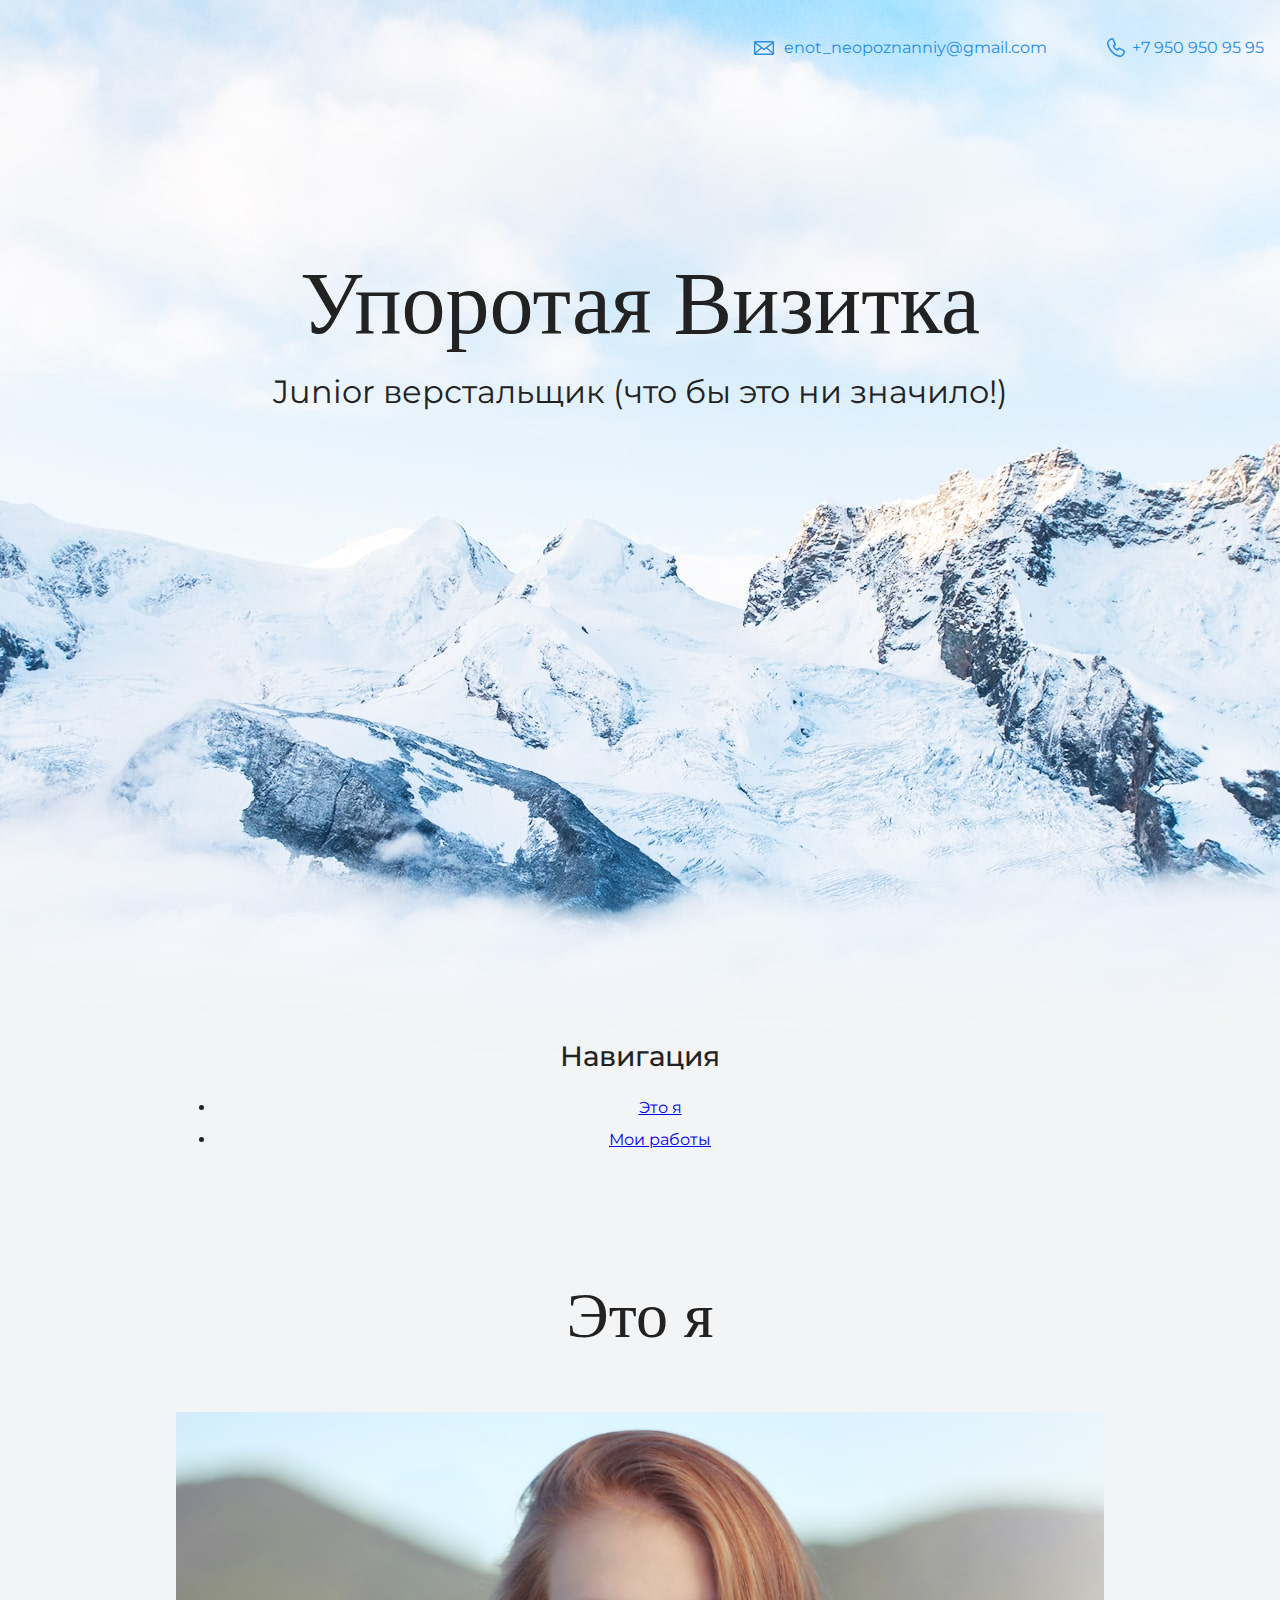
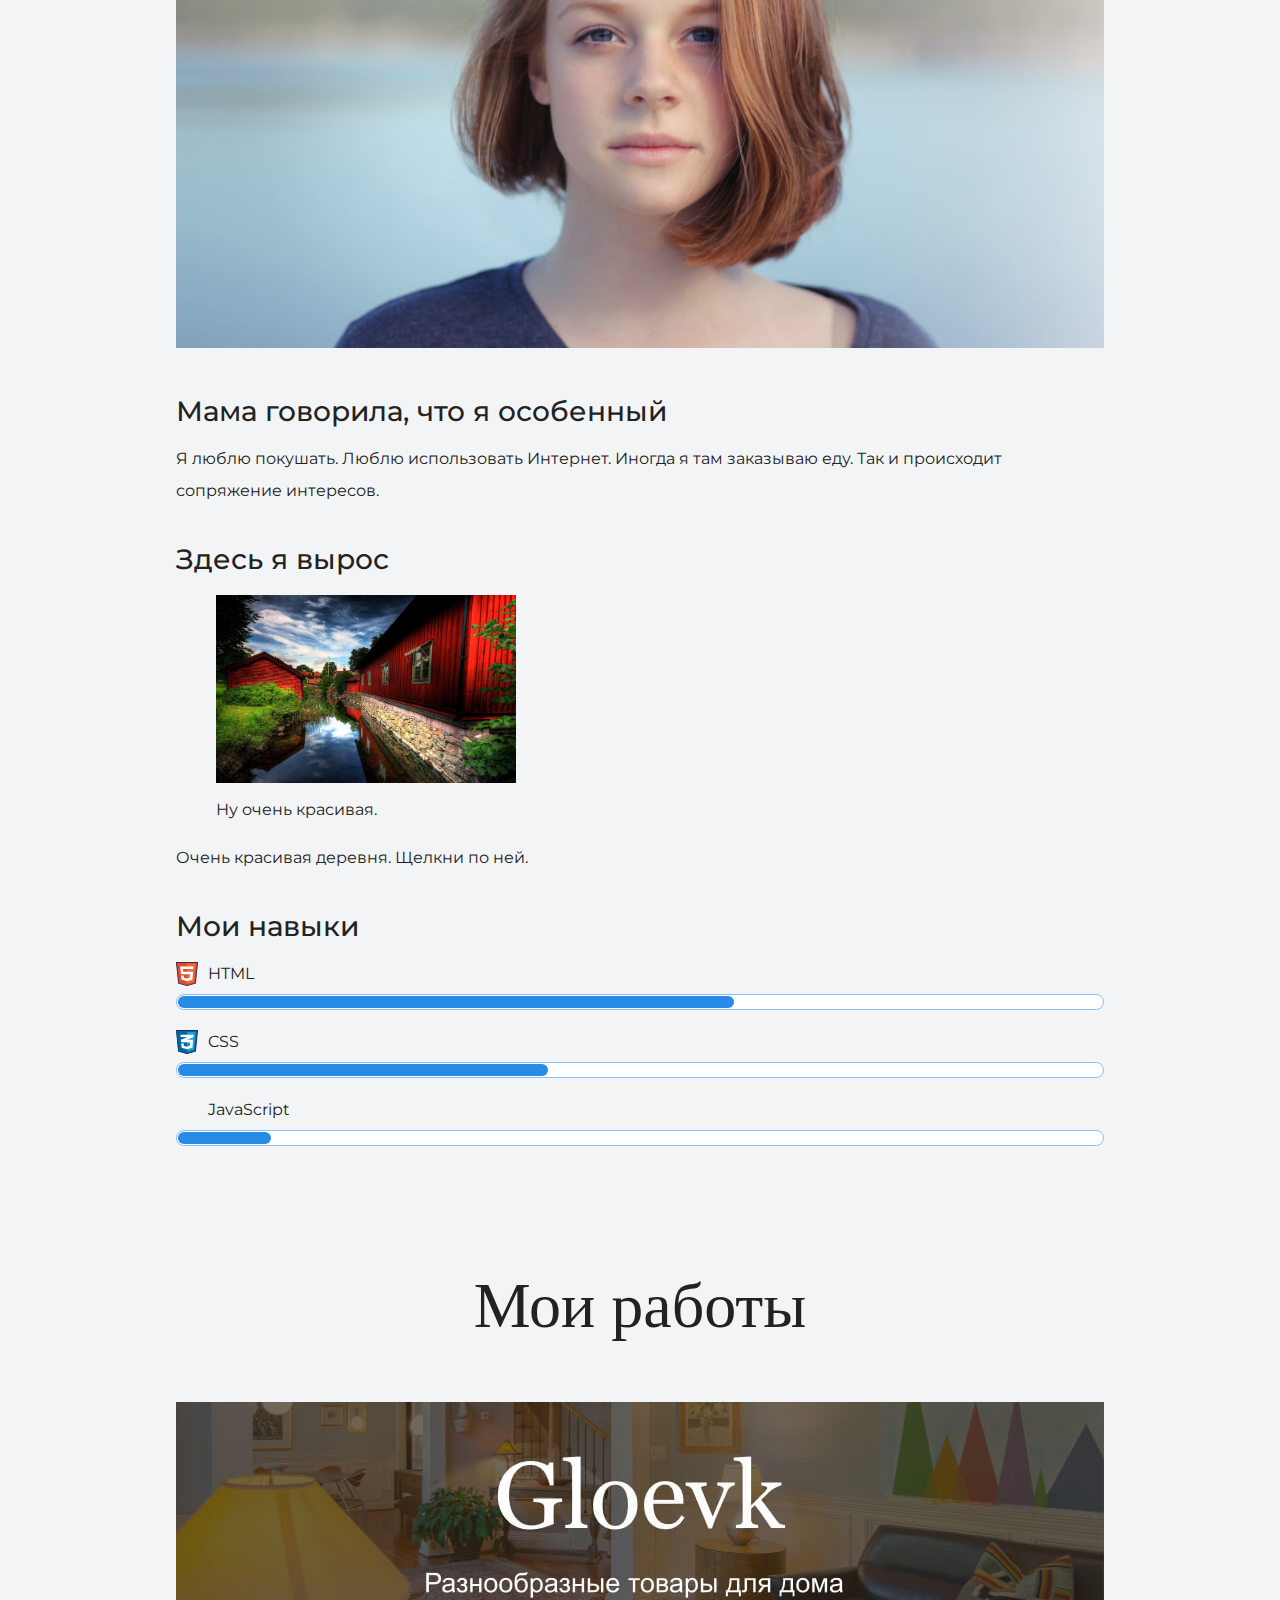
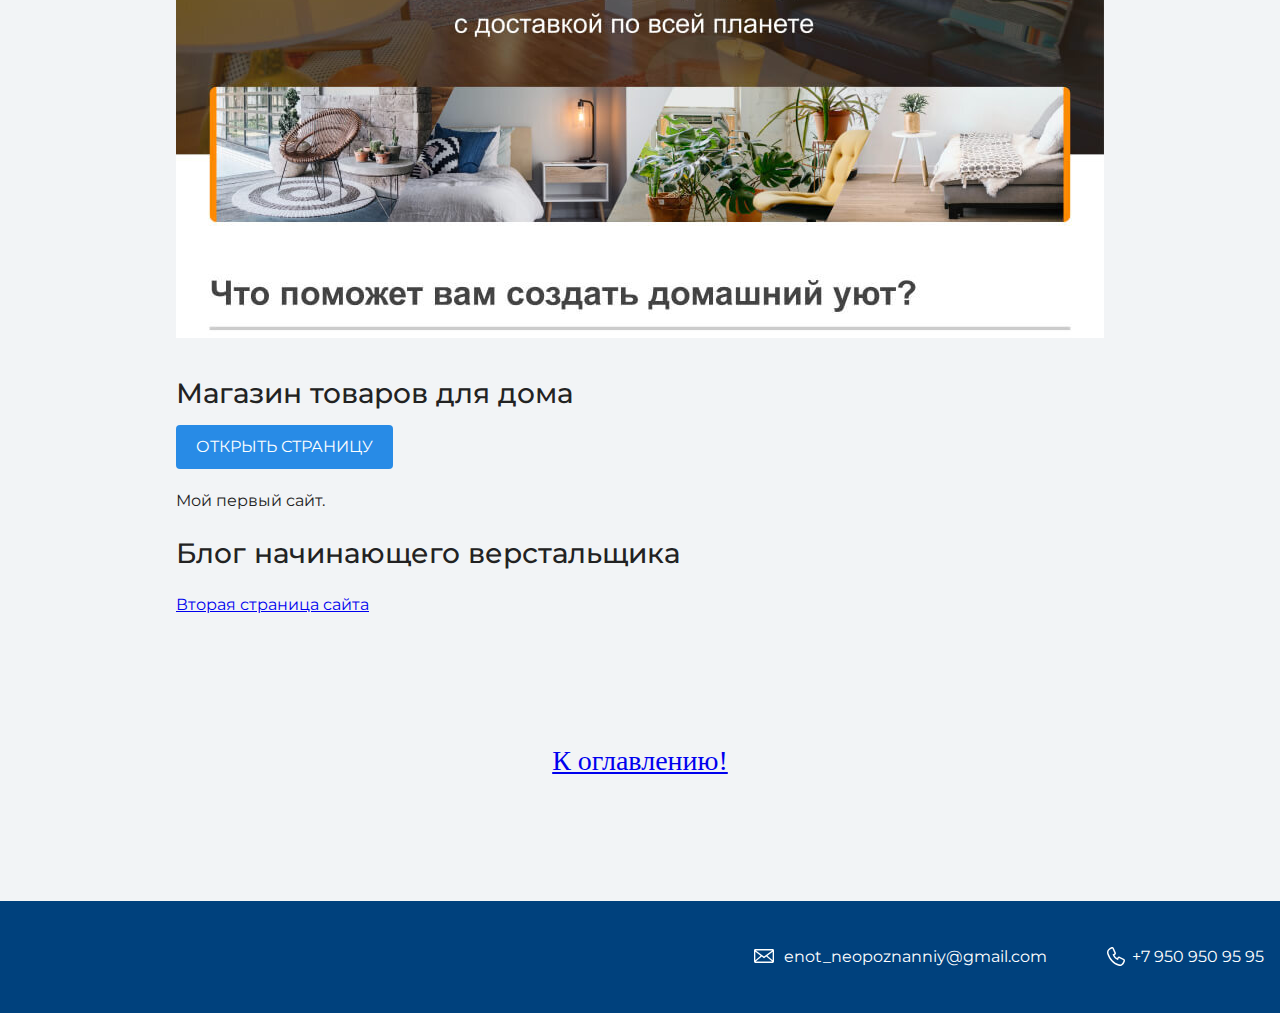
<file: index.html>
<!DOCTYPE html>
<html lang="ru">
  <head>
    <meta charset="UTF-8">
    <link rel="stylesheet" href="style.css">
    <link href="https://fonts.googleapis.com/css?family=Montserrat:400,500,700|Old+Standard+TT&display=swap&subset=cyrillic" rel="stylesheet">
    <title>Портфолио Junior верстальщика</title>
  </head>

  <body>
    <header class="page-header">
      <div class = "container">
          <a class = "header-email" href="mailto:enot_neopoznanniy@gmail.com">enot_neopoznanniy@gmail.com</a>
          <a class = "header-phone" href = "tel: +7 950 950 95 95">+7 950 950 95 95</a>
      </div>
    </header>

    <section class="hero-image">
    <div class = "container">
      <h1 class="heading">Упоротая Визитка</h1>
      <p>Junior верстальщик (что бы это ни значило!)</p>
    </div>
    </section>
      
    <section class="intro">
    <div class = "navigation">
        <h3 id = "content"> Навигация</h3>
        <ul>
          <li><a href = "#me">Это я</a></li>
          <li><a href = "#work">Мои работы</a></li>
          </ul>
    </div>
    </section>

    <section class="intro">
    <div class = "container">
      <h2 class="subheading" id = "me">Это я</h2>
      <figure class = "user-image"> 
        <img src = "files/user.jpg" width="928" height="536" alt="Фотография Неопознанного Енота">
      </figure>
      <h3>Мама говорила, что я особенный</h3>
      <p>Я люблю покушать. Люблю использовать Интернет. Иногда я там заказываю еду. Так и происходит сопряжение интересов.</p>
      <h3 id = "growup">Здесь я вырос</h3>
      <figure>
          <a href = "photo-village.html#photo"><img src = "img/village.jpg" alt = "Очень красивая деревня" width = "300"></a>
        <figcaption>Ну очень красивая.</figcaption>
      </figure>
      <p>Очень красивая деревня. Щелкни по ней.</p>
      <div class = "skills">
          <h3>Мои навыки</h3>
          <dl class = "skills-list">
          <dt class = "skill-html">HTML</dt>
          <dd class = "level"><div style="width: 60%;">50%</div></dd>
          <dt class = "skill-css">CSS</dt>
          <dd class = "level"><div style="width: 40%;">40%</div></dd>
          <dt class = "skill-jvs">JavaScript</dt>
          <dd class = "level"><div style="width: 10%;">10%</div></dd>
              
          </dl>
        </div>
          
    </div>
    </section>

    <section class="portfolio">
    <div class = "container">
      <h2 class="subheading" id = "work">Мои работы</h2>
        <figure class="project-image">
        <img src = "files/project.jpg" width="928" height="536" alt="Cайт магазина товаров для дома">
        </figure>
      <h3>Магазин товаров для дома</h3>
        <a class = "button" href = "source/project-gloevk/project-gloevk/index.html">Открыть страницу</a>
      <p>Мой первый сайт.</p>

      <h3>Блог начинающего верстальщика</h3>
      <p><a href = "2 page.html">Вторая страница сайта</a></p>
    </div>
    </section>
    
      
    <section class="portfolio">
    <div class = "container">
        <h3 class = "subheading"><a href = "#content">К оглавлению!</a></h3>
    </div>
    </section>

      
      <footer class="page-footer">
      <div class="container">
        <a class="footer-email" href="mailto:enot_neopoznanniy@gmail.com">enot_neopoznanniy@gmail.com</a>
        <a class="footer-phone" href="tel:+7950 950 95 95">+7 950 950 95 95</a>
      </div>
      </footer>
  </body>
</html>
</file>
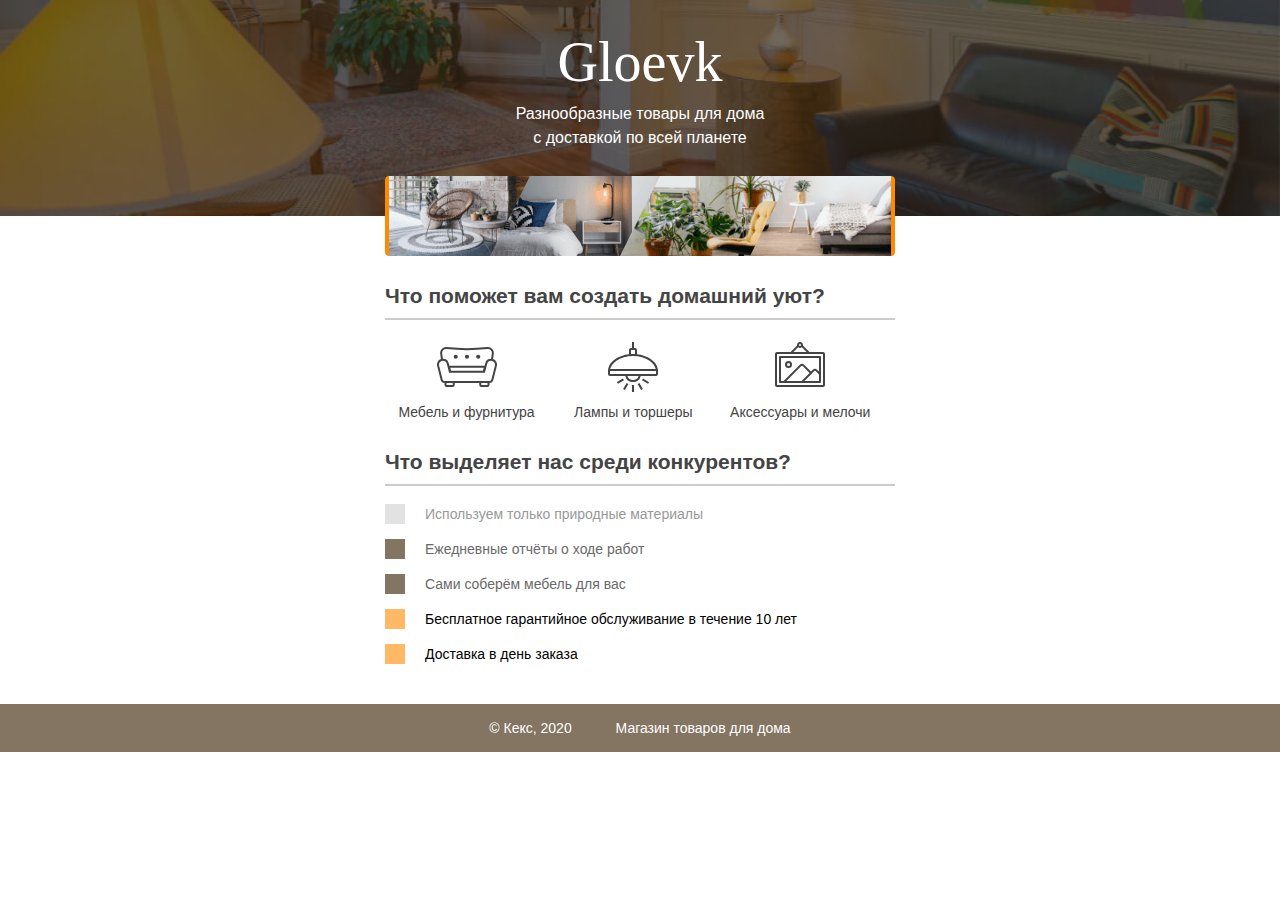
<file: source/project-gloevk/project-gloevk/index.html>
<!DOCTYPE html>
<html lang="ru">
  <head>
    <meta charset="utf-8">
    <title>Магазин товаров для дома</title>
    <link rel="stylesheet" href="style.css">
  </head>
  <body>
    <header class="site-header">
      <div class="container">
        <h1>Gloevk</h1>
        <p>Разнообразные товары для дома с доставкой по всей планете</p>
        <img src="img/gloevk-examples.png" width="510" height="80" alt="Примеры интерьеров">
      </div>
    </header>

    <section class="features">
      <h2>Что поможет вам создать домашний уют?</h2>
      <p class="feature-furniture">Мебель и фурнитура</p>
      <p class="feature-lighting">Лампы и торшеры</p>
      <p class="feature-accessories">Аксессуары и мелочи</p>
    </section>

    <section class="advantages">
      <h2>Что выделяет нас среди конкурентов?</h2>
      <ul class="advantages-list">
        <li class="advantages-item">Используем только природные материалы</li>
        <li class="advantages-item standard">Ежедневные отчёты о ходе работ</li>
        <li class="advantages-item standard">Сами соберём мебель для вас</li>
        <li class="advantages-item vip">Бесплатное гарантийное обслуживание в течение 10 лет</li>
        <li class="advantages-item vip">Доставка в день заказа</li>
      </ul>
    </section>

    <footer class="site-footer">
      <div class="container">
        <p>© Кекс, 2020</p>
        <p>Магазин товаров для дома</p>
      </div>
    </footer>
  </body>
</html>
</file>
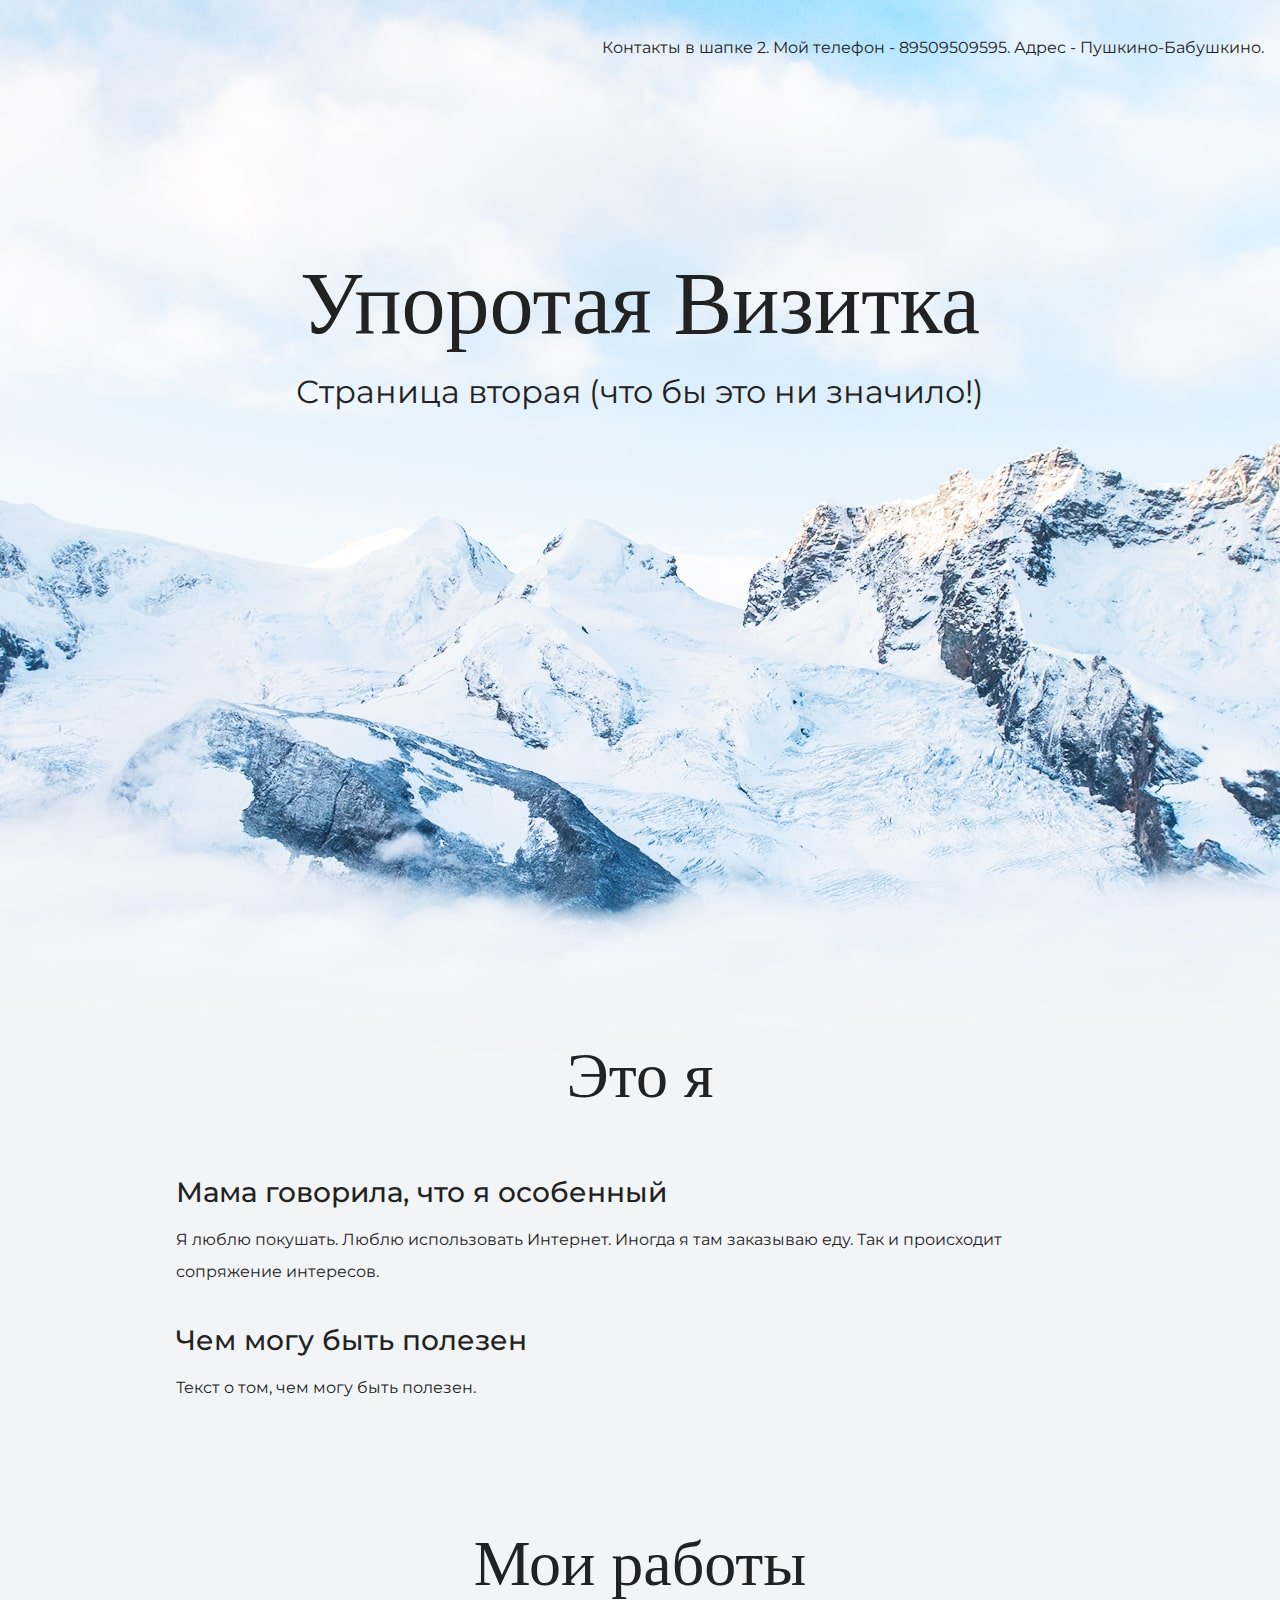
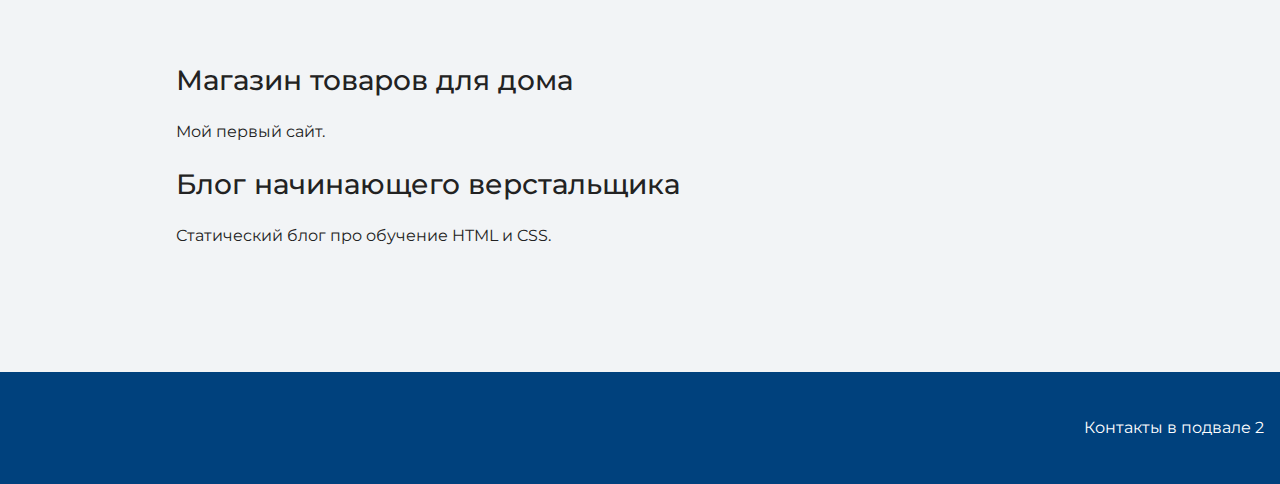
<file: 2 page.html>
<!DOCTYPE html>
<html lang="ru">
  <head>
    <meta charset="UTF-8">
    <link rel="stylesheet" href="style.css">
    <link href="https://fonts.googleapis.com/css?family=Montserrat:400,500,700|Old+Standard+TT&display=swap&subset=cyrillic" rel="stylesheet">
    <title>Портфолио Junior верстальщика2</title>
  </head>

  <body>
    <header class="page-header">
      <div class = "container">
        Контакты в шапке 2. Мой телефон - 89509509595. Адрес - Пушкино-Бабушкино.
      </div>
    </header>

    <section class="hero-image">
    <div class = "container">
      <h1 class="heading">Упоротая Визитка</h1>
      <p>Страница вторая (что бы это ни значило!)</p>
    </div>
    </section>

    <section class="intro">
    <div class = "container">
      <h2 class="subheading">Это я</h2>
      <h3>Мама говорила, что я особенный</h3>
      <p>Я люблю покушать. Люблю использовать Интернет. Иногда я там заказываю еду. Так и происходит сопряжение интересов.</p>
      <h3>Чем могу быть полезен</h3>
      <p>Текст о том, чем могу быть полезен.</p>
    </div>
    </section>

    <section class="portfolio">
    <div class = "container">
      <h2 class="subheading">Мои работы</h2>
      <h3>Магазин товаров для дома</h3>
      <p>Мой первый сайт.</p>

      <h3>Блог начинающего верстальщика</h3>
      <p>Статический блог про обучение HTML и CSS.</p>
    </div>
    </section>

    <footer class="page-footer">
    <div class = "container">
      Контакты в подвале 2
    </div>
        </footer>
  </body>
</html>
</file>
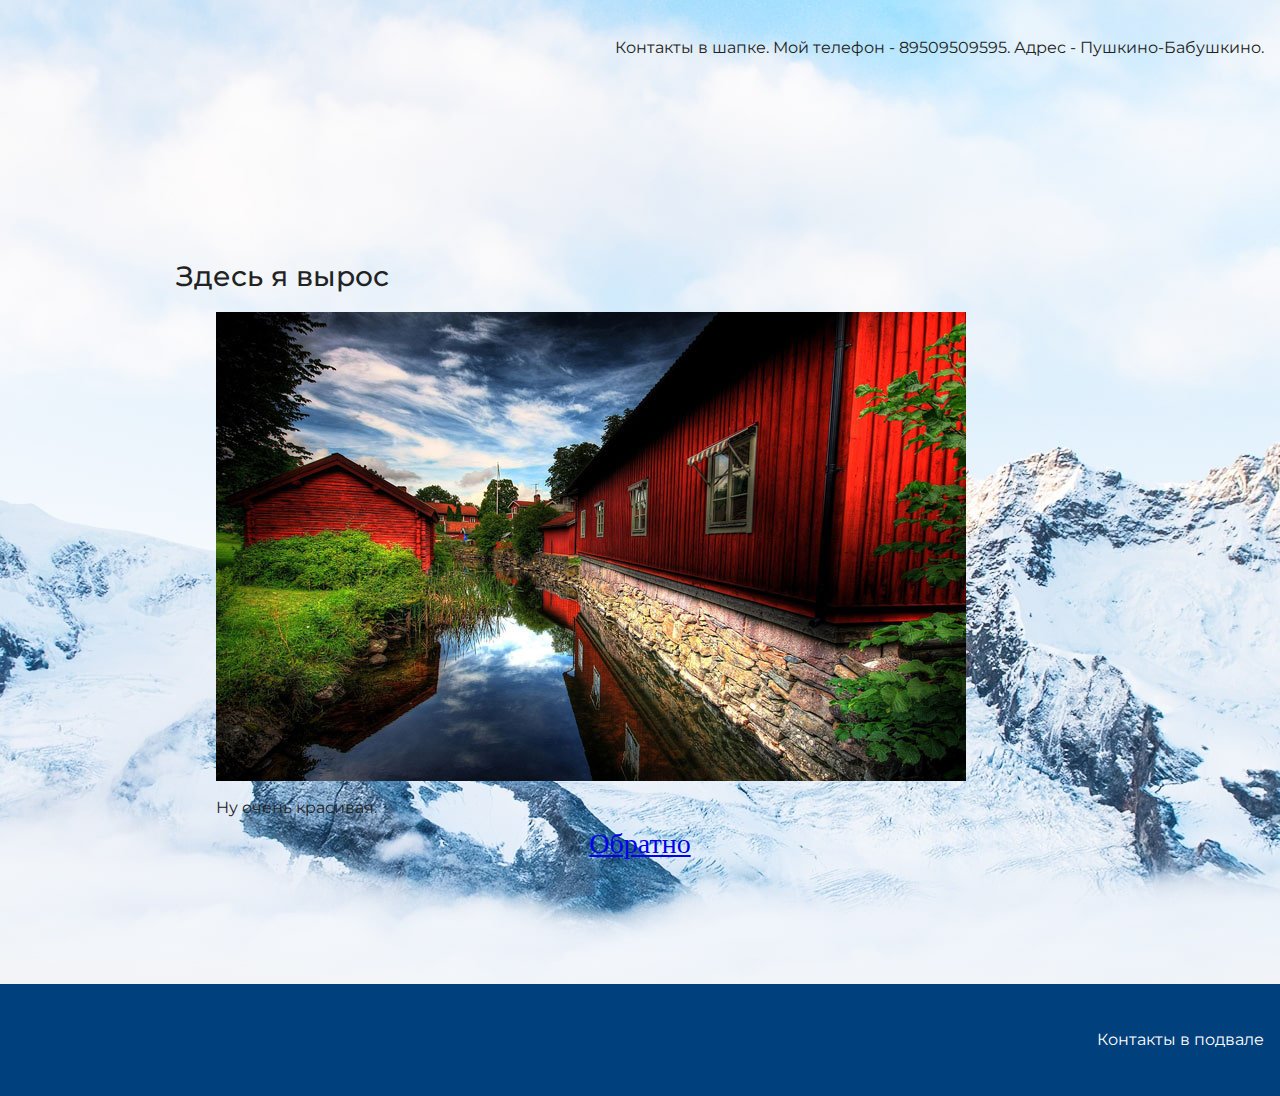
<file: photo-village.html>
<!DOCTYPE html>
<html lang="ru">
  <head>
    <meta charset="UTF-8">
    <link rel="stylesheet" href="style.css">
    <link href="https://fonts.googleapis.com/css?family=Montserrat:400,500,700|Old+Standard+TT&display=swap&subset=cyrillic" rel="stylesheet">
    <title>Портфолио Junior верстальщика</title>
  </head>

  <body>
    <header class="page-header">
      <div class = "container">
        Контакты в шапке. Мой телефон - 89509509595. Адрес - Пушкино-Бабушкино.
      </div>
    </header>

    <section class="intro">
    <div class = "container">
      <h3 id = "photo">Здесь я вырос</h3>
      <figure>
        <img src = "img/village.jpg" alt = "Очень красивая деревня">
        <figcaption>Ну очень красивая.
          <h3 class = "subheading"><a href = "index.html#growup">Обратно</a></h3>
          </figcaption>
      </figure>
    </div>
    </section>

    <footer class="page-footer">
    <div class = "container">
      Контакты в подвале
    </div>
        </footer>
  </body>
</html>
</file>
<file: style.css>
body {
  margin: 0;
  min-width: 960px;
  font-family: "Montserrat", "Helvetica", "Arial", sans-serif;
  font-size: 16px;
  line-height: 32px;
  color: #222222;
  background-color: #f2f4f6;
  background-image: url("img/hero-bg.jpg");
  background-repeat: no-repeat;
  background-position: top center;
}

.container {
  max-width: 928px;
  margin: 0 auto;
  padding: 0 16px;
}

.page-header {
  margin: 0 0 160px;
  padding: 32px 0 32px;
}

.page-header .container,
.page-footer .container {
  max-width: 1408px;
  text-align: right;
}

.page-header a {
  margin-left: 56px;
  color: #288be6;
  text-decoration: none;
  background-repeat: no-repeat;
  background-position: left;
}

.header-email {
  padding-left: 30px;
  background-image: url("img/icon-email-header.svg");
}

.header-phone {
  padding-left: 25px;
  background-image: url("img/icon-phone-header.svg");
}

.hero-image {
  margin-bottom: 620px;
}

.hero-image .container {
  max-width: 1408px;
  text-align: center;
}

.heading {
  margin: 0 0 16px;
  font-family: "Old Standard TT", "Times", "Times New Roman", serif;
  font-size: 88px;
  line-height: 96px;
  font-weight: 400;
}

.hero-image p {
  margin: 0;
  font-size: 32px;
  line-height: 48px;
}

.intro {
  margin: 0 0 120px;
}

.subheading {
  margin: 0 0 56px;
  font-family: "Old Standard TT", "Times", "Times New Roman", serif;
  font-size: 64px;
  line-height: 80px;
  font-weight: 400;
  text-align: center;
}

.navigation {
  max-width: 928px;
  margin: 0 auto;
  padding: 0 16px;
  text-align: center;
}

.user-image {
  margin: 0 0 32px;
  text-align: center;
}

.intro h3,
.portfolio h3 {
  margin: 0 0 12px;
  font-size: 28px;
  line-height: 40px;
  font-weight: 500;
}

.intro p {
  margin: 0 0 32px;
}

.skills-list {
  margin: 0;
  padding: 0;
}

.skills-list dt {
  padding-left: 32px;
  background-repeat: no-repeat;
  background-position: left;
}

.skill-html {
  background-image: url("img/icon-html.svg");
}

.skill-css {
  background-image: url("img/icon-css.svg");
}

.level {
  margin: 4px 0 16px;
  padding: 0;
  height: 14px;
  font-size: 0;
  background-color: #ffffff;
  border: 1px solid #86c3fa;
  border-radius: 8px;
}

.level div {
  margin: 1px;
  height: 12px;
  background-color: #288be6;
  border-radius: 6px;
}

.portfolio {
  margin: 0 0 120px;
}

.projects {
  margin: 0;
  padding: 0;
  list-style: none;
}

.projects li {
  margin: 0 0 80px;
}

.project-image {
  margin: 0 0 24px;
  text-align: center;
}

.projects p {
  margin: 0 0 24px;
}

.button {
  padding: 6px 20px;
  display: inline-block;
  vertical-align: baseline;
  text-decoration: none;
  text-transform: uppercase;
  border-radius: 4px;
  background-color: #288be6;
  color: #ffffff;
}

.page-footer {
  padding: 40px 0;
  background-color: #00417d;
  color: #ffffff;
}

.page-footer a {
  margin-left: 56px;
  color: inherit;
  text-decoration: none;
  background-repeat: no-repeat;
  background-position: left;
}

.footer-email {
  padding-left: 30px;
  background-image: url("img/icon-email-footer.svg");
}

.footer-phone {
  padding-left: 25px;
  background-image: url("img/icon-phone-footer.svg");
}
</file>
<file: source/project-gloevk/project-gloevk/style.css>
body {
  margin: 0;
  padding: 0;
  font-family: "Arial", sans-serif;
  font-size: 14px;
  line-height: 20px;
  color: #444444;
}

h1 {
  width: 255px;
  margin: 0 auto 8px;
  font-family: "Georgia", serif;
  text-align: center;
  font-weight: normal;
  font-size: 56px;
  line-height: 64px;
}

h2 {
  border-bottom: 2px solid #cccccc;
  padding-bottom: 12px;
}

.container {
  width: 510px;
  margin: 0 auto;
  padding: 0 20px;
}

.site-header {
  min-width: 550px;
  height: 186px;
  margin-bottom: 70px;
  padding-top: 30px;
  background: #847462 no-repeat center url("img/gloevk-bg.jpg");
  background-size: cover;
  color: #ffffff;
}

.site-header p {
  width: 255px;
  margin: 0 auto 26px;
  text-align: center;
  font-size: 16px;
  line-height: 24px; 
}

.site-header img {
  display: block;
  margin: 0 auto;
}

.features {
  width: 510px;
  margin: 0 auto 30px;
  padding: 0 20px;
}

.features p {
  display: inline-block;
  vertical-align: top;
  width: 30%;
  margin: 0 5px;
  background-repeat: no-repeat;
  background-position: center top;
  text-align: center;
}

.feature-furniture {
  padding-top: 65px;
  background-image: url("img/furniture.svg");
}

.feature-lighting {
  padding-top: 65px;
  background-image: url("img/lighting.svg");
}

.feature-accessories {
  padding-top: 65px;
  background-image: url("img/accessories.svg");
}

.advantages {
  width: 510px;
  margin: 0 auto 40px;
  padding: 0 20px;
}

.advantages-list {
  padding: 0;
  list-style: none;  
}

.advantages-item {
  margin-bottom: 15px;
  padding-left: 20px;
  border-left: 20px solid #e2e2e2;
  color: #999999;
}

.standard {
  border-color: #847462;
  color: #6a6a6a;
}

.vip {
  border-color: #ffb864;
  color: #000000;
}

.site-footer {
  min-width: 550px;
  background-color: #847462;
  color: #ffffff;
}

.site-footer .container {
  text-align: center;
}

.site-footer p {
  display: inline-block;
  vertical-align: middle;
  padding: 0 20px;
}
</file>
